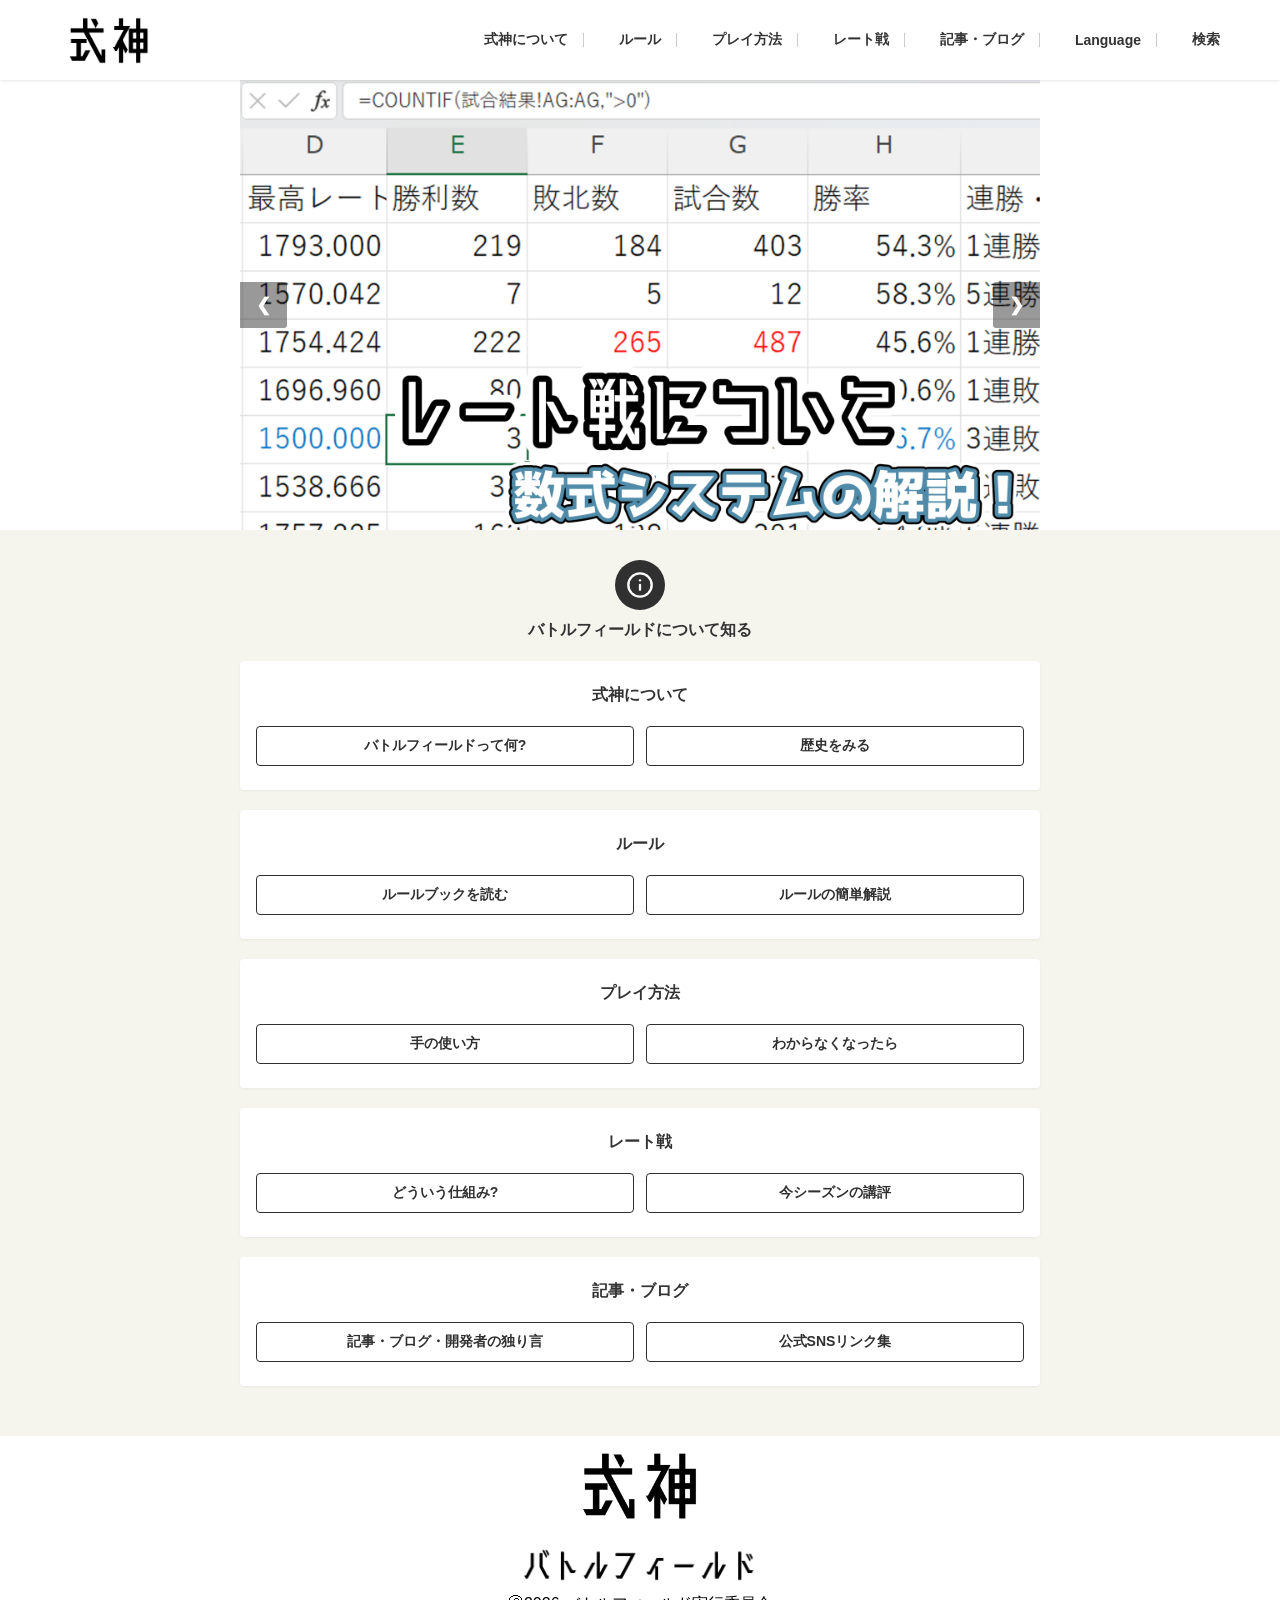
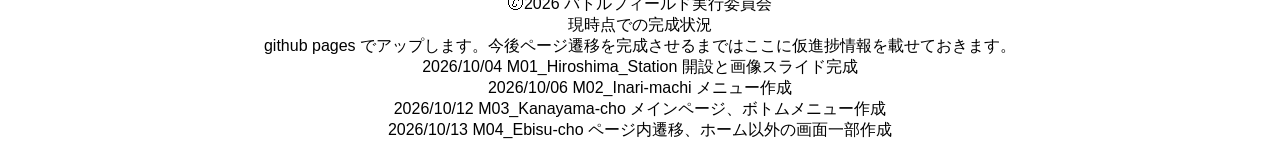
<file: index.html>
<!DOCTYPE html>
<html lang="ja">
<head>
  <meta charset="UTF-8">
  <meta name="viewport" content="width=device-width, initial-scale=1.0">
  <title>式神</title>
  <link rel="stylesheet" href="style.css">
</head>
<body>

<header class="header">
  <div class="header-inner">
    <!-- ロゴエリア -->
    <div class="logo-area">
      <a href="#" class="logo-link">
        <img src="logo-1.png" class="logo-img" alt="式神">
      </a>
    </div>

    <!-- ハンバーガーボタン（768px以下で表示） -->
    <div class="hamburger" id="js-hamburger">
      <span></span>
      <span></span>
      <span></span>
    </div>

    <!-- ナビゲーションエリア -->
    <nav class="header-nav" id="js-nav">
      <ul class="nav-list">
        <li class="nav-item">
          <a href="/about/index.html" class="nav-link">
            <span>式神について</span>
          </a>
        </li>
        <li class="nav-item">
          <a href="/rule/index.html" class="nav-link">
            <span>ルール</span>
          </a>
        </li>
        <li class="nav-item">
          <a href="/howto/index.html" class="nav-link">
            <span>プレイ方法</span>
          </a>
        </li>
        <li class="nav-item">
          <a href="/rate/index.html" class="nav-link">
            <span>レート戦</span>
          </a>
        </li>
        <li class="nav-item">
          <a href="/blog/index.html" class="nav-link">
            <span>記事・ブログ</span>
          </a>
        </li>
        <li class="nav-item">
          <a href="#" class="nav-link">
            <span>Language</span>
          </a>
        </li>
        <li class="nav-item">
          <a href="#" class="nav-link">
            <span>検索</span>
          </a>
        </li>
      </ul>
    </nav>
  </div>
</header>

<div class="slideshow-container">
      <div class="slide fade">
        <img src="slide1.png" alt="スライド1">
      </div>

      <div class="slide fade">
        <img src="slide2.png" alt="スライド2">
      </div>

      <div class="slide fade">
        <img src="slide3.png" alt="スライド3">
      </div>

      <div class="slide fade">
        <img src="slide4.png" alt="スライド4">
      </div>

      <a class="prev" onclick="plusSlides(-1)">&#10094;</a>
      <a class="next" onclick="plusSlides(1)">&#10095;</a>

      <div class="dots-container">
        <span class="dot active" onclick="currentSlide(1)"></span>
        <span class="dot" onclick="currentSlide(2)"></span>
        <span class="dot" onclick="currentSlide(3)"></span>
        <span class="dot" onclick="currentSlide(4)"></span>
      </div>
    </div>
  <div class="main-section">
          <div class="category-header">
        <div class="icon-circle">
          <svg class="header-icon" viewBox="0 0 24 24" fill="none" stroke="currentColor" stroke-width="2" stroke-linecap="round" stroke-linejoin="round">
  <circle cx="12" cy="12" r="10"></circle>
  <line x1="12" y1="16" x2="12" y2="12"></line>
  <line x1="12" y1="8" x2="12.01" y2="8"></line>
</svg>
        </div>
        <h2 class="category-title">バトルフィールドについて知る</h2>
      </div>

      <div class="card">

        <h3 class="card-title">式神について</h3>

        <div class="card-buttons">
          <a href="#" class="btn-outline">バトルフィールドって何?</a>
          <a href="#" class="btn-outline">歴史をみる</a>
        </div>
      </div>
      <div class="card">

        <h3 class="card-title">ルール</h3>

        <div class="card-buttons">
          <a href="#" class="btn-outline">ルールブックを読む</a>
          <a href="#" class="btn-outline">ルールの簡単解説</a>
        </div>
      </div>
      <div class="card">

        <h3 class="card-title">プレイ方法</h3>

        <div class="card-buttons">
          <a href="#" class="btn-outline">手の使い方</a>
          <a href="#" class="btn-outline">わからなくなったら</a>
        </div>
  </div>
      <div class="card">

        <h3 class="card-title">レート戦</h3>
        <div class="card-buttons">
          <a href="#" class="btn-outline">どういう仕組み?</a>
          <a href="#" class="btn-outline">今シーズンの講評</a>
        </div>
  </div>
      <div class="card">

        <h3 class="card-title">記事・ブログ</h3>
        <div class="card-buttons">
          <a href="#" class="btn-outline">記事・ブログ・開発者の独り言</a>
          <a href="#" class="btn-outline">公式SNSリンク集</a>
        </div>
  </div>
  </div>
<div class="bottom-logo">
  <img src="logo-1.png" class="bottomlogo1" >
<div class="bottom-logo">
<img src="logo-2.png" class="bottomlogo2" >
<p class="bottomtext">🄫2026 バトルフィールド実行委員会</p>

<p>現時点での完成状況</p>
<p>github pages でアップします。今後ページ遷移を完成させるまではここに仮進捗情報を載せておきます。</p>
<p>2026/10/04 M01_Hiroshima_Station 開設と画像スライド完成</p>
<p>2026/10/06 M02_Inari-machi メニュー作成</p>
<p>2026/10/12 M03_Kanayama-cho メインページ、ボトムメニュー作成</p>
<p>2026/10/13 M04_Ebisu-cho ページ内遷移、ホーム以外の画面一部作成</p>

<!-- ハンバーガーメニュー開閉用のJavaScript -->
<script>
  const hamburger = document.getElementById('js-hamburger');
  const nav = document.getElementById('js-nav');

  hamburger.addEventListener('click', () => {
    hamburger.classList.toggle('active');
    nav.classList.toggle('active');
  });

  // メニュー内のリンクをクリックしたら閉じる処理
  document.querySelectorAll('.nav-link').forEach(link => {
    link.addEventListener('click', () => {
      hamburger.classList.remove('active');
      nav.classList.remove('active');
    });
  });

let slideIndex = 1;
let slideTimer = null;

function showSlides(n) {
  let i;
  let slides = document.getElementsByClassName("slide");
  let dots = document.getElementsByClassName("dot");
  
  if (slides.length === 0) return; // 要素がない場合の安全対策
  
  if (n > slides.length) { slideIndex = 1 }
  if (n < 1) { slideIndex = slides.length }
  
  for (i = 0; i < slides.length; i++) {
    slides[i].style.display = "none";  
  }
  for (i = 0; i < dots.length; i++) {
    dots[i].className = dots[i].className.replace(" active", "");
  }
  
  slides[slideIndex - 1].style.display = "block";  
  if (dots.length > 0) {
    dots[slideIndex - 1].className += " active";
  }
}

function plusSlides(n) {
  showSlides(slideIndex += n);
  resetAutoSlide();
}

function currentSlide(n) {
  showSlides(slideIndex = n);
  resetAutoSlide();
}

function startAutoSlide() {
  slideTimer = setInterval(function() {
    slideIndex++;
    showSlides(slideIndex);
  }, 3000);
}

function resetAutoSlide() {
  clearInterval(slideTimer);
  startAutoSlide();
}


// -----------------------------------
// 2. DOM読み込み完了後に実行する処理 (ハンバーガー & スクロールアニメ)
// -----------------------------------
document.addEventListener("DOMContentLoaded", function() {
  
  // --- スライドショー初期化 ---
  showSlides(slideIndex);
  startAutoSlide();
});
</script>

</body>
</html>
</file>
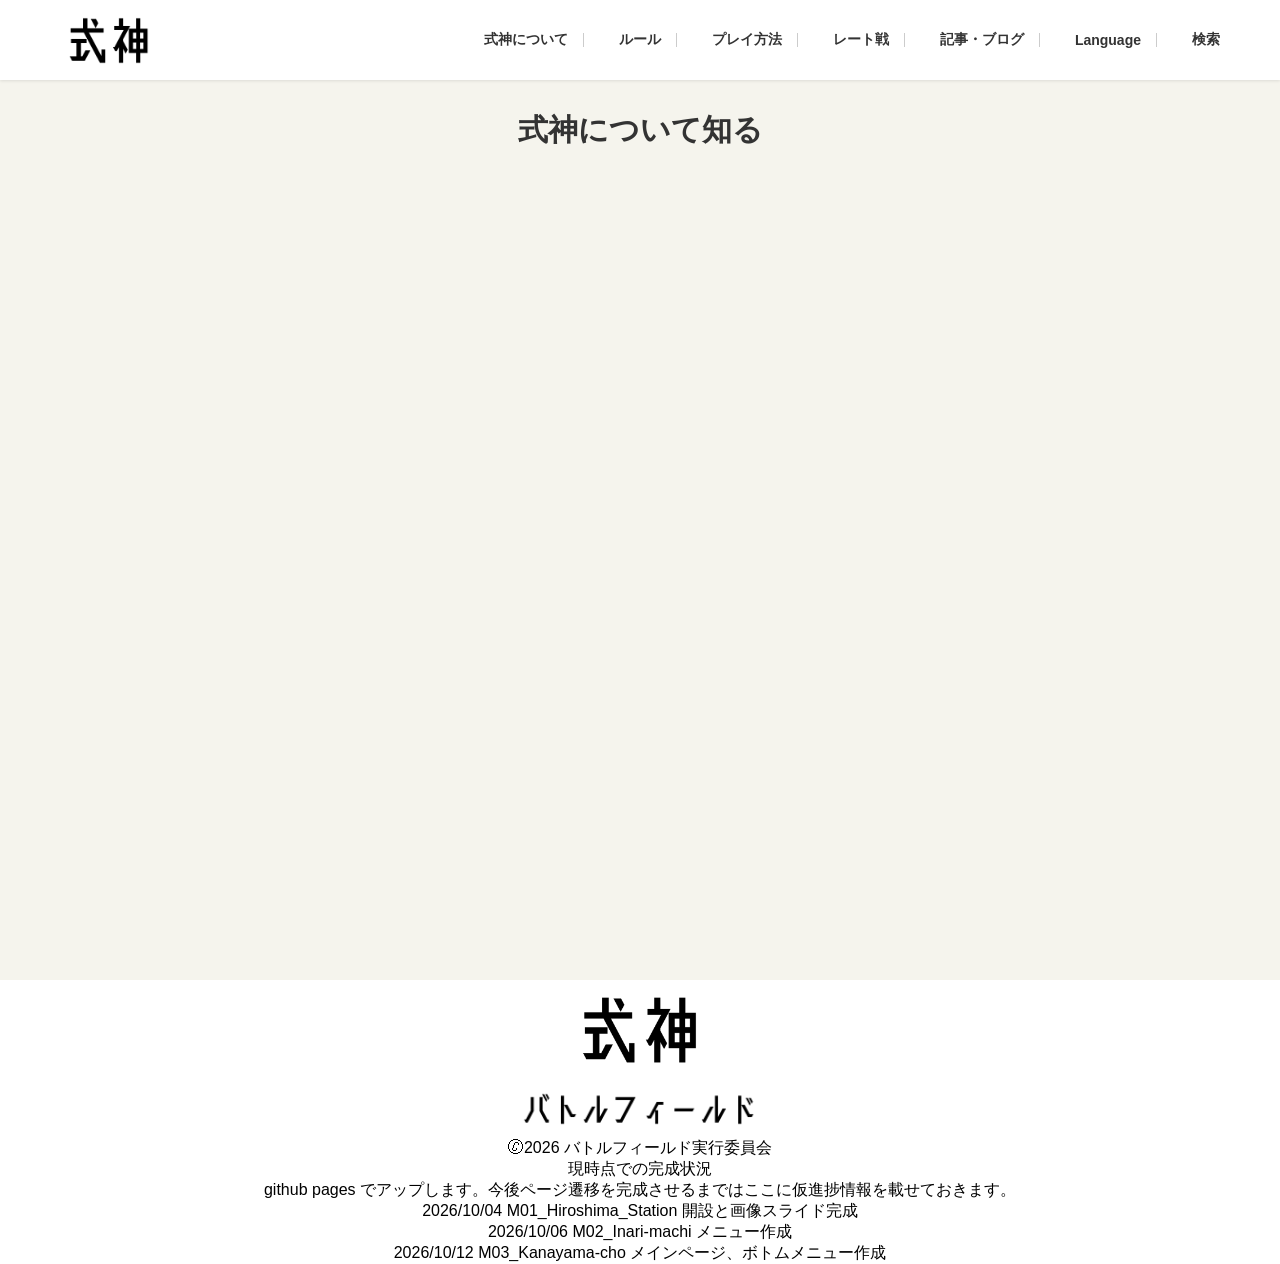
<file: about/index.html>
<!DOCTYPE html>
<html lang="ja">
<head>
  <meta charset="UTF-8">
  <meta name="viewport" content="width=device-width, initial-scale=1.0">
  <title>式神</title>
  <link rel="stylesheet" href="style.css">
</head>
<body>

<header class="header">
  <div class="header-inner">
    <!-- ロゴエリア -->
    <div class="logo-area">
      <a href="#" class="logo-link">
        <img src="logo-1.png" class="logo-img" alt="式神">
      </a>
    </div>

    <!-- ハンバーガーボタン（768px以下で表示） -->
    <div class="hamburger" id="js-hamburger">
      <span></span>
      <span></span>
      <span></span>
    </div>

    <!-- ナビゲーションエリア -->
    <nav class="header-nav" id="js-nav">
      <ul class="nav-list">
        <li class="nav-item">
          <a href="/about/index.html" class="nav-link">
            <span>式神について</span>
          </a>
        </li>
        <li class="nav-item">
          <a href="/rule/index.html" class="nav-link">
            <span>ルール</span>
          </a>
        </li>
        <li class="nav-item">
          <a href="/howto/index.html" class="nav-link">
            <span>プレイ方法</span>
          </a>
        </li>
        <li class="nav-item">
          <a href="/rate/index.html" class="nav-link">
            <span>レート戦</span>
          </a>
        </li>
        <li class="nav-item">
          <a href="/blog/index.html" class="nav-link">
            <span>記事・ブログ</span>
          </a>
        </li>
        <li class="nav-item">
          <a href="#" class="nav-link">
            <span>Language</span>
          </a>
        </li>
        <li class="nav-item">
          <a href="#" class="nav-link">
            <span>検索</span>
          </a>
        </li>
      </ul>
    </nav>
  </div>
</header>


  <div class="main-section">
      <div class="category-header">
        <h1 class="mainc-header">式神について知る</h1>
      </div>
  </div>
<div class="bottom-logo">
  <img src="logo-1.png" class="bottomlogo1" >
<div class="bottom-logo">
<img src="logo-2.png" class="bottomlogo2" >
<p class="bottomtext">🄫2026 バトルフィールド実行委員会</p>

<p>現時点での完成状況</p>
<p>github pages でアップします。今後ページ遷移を完成させるまではここに仮進捗情報を載せておきます。</p>
<p>2026/10/04 M01_Hiroshima_Station 開設と画像スライド完成</p>
<p>2026/10/06 M02_Inari-machi メニュー作成</p>
<p>2026/10/12 M03_Kanayama-cho メインページ、ボトムメニュー作成</p>

<!-- ハンバーガーメニュー開閉用のJavaScript -->
<script>
  const hamburger = document.getElementById('js-hamburger');
  const nav = document.getElementById('js-nav');

  hamburger.addEventListener('click', () => {
    hamburger.classList.toggle('active');
    nav.classList.toggle('active');
  });

  // メニュー内のリンクをクリックしたら閉じる処理
  document.querySelectorAll('.nav-link').forEach(link => {
    link.addEventListener('click', () => {
      hamburger.classList.remove('active');
      nav.classList.remove('active');
    });
  });

let slideIndex = 1;
let slideTimer = null;

function showSlides(n) {
  let i;
  let slides = document.getElementsByClassName("slide");
  let dots = document.getElementsByClassName("dot");
  
  if (slides.length === 0) return; // 要素がない場合の安全対策
  
  if (n > slides.length) { slideIndex = 1 }
  if (n < 1) { slideIndex = slides.length }
  
  for (i = 0; i < slides.length; i++) {
    slides[i].style.display = "none";  
  }
  for (i = 0; i < dots.length; i++) {
    dots[i].className = dots[i].className.replace(" active", "");
  }
  
  slides[slideIndex - 1].style.display = "block";  
  if (dots.length > 0) {
    dots[slideIndex - 1].className += " active";
  }
}

function plusSlides(n) {
  showSlides(slideIndex += n);
  resetAutoSlide();
}

function currentSlide(n) {
  showSlides(slideIndex = n);
  resetAutoSlide();
}

function startAutoSlide() {
  slideTimer = setInterval(function() {
    slideIndex++;
    showSlides(slideIndex);
  }, 3000);
}

function resetAutoSlide() {
  clearInterval(slideTimer);
  startAutoSlide();
}


// -----------------------------------
// 2. DOM読み込み完了後に実行する処理 (ハンバーガー & スクロールアニメ)
// -----------------------------------
document.addEventListener("DOMContentLoaded", function() {
  
  // --- スライドショー初期化 ---
  showSlides(slideIndex);
  startAutoSlide();
});
</script>

</body>
</html>
</file>
<file: style.css>
/* リセット・共通設定 */
* {
  box-sizing: border-box;
  margin: 0;
  padding: 0;
}

body {
  font-family: sans-serif;
  padding-top: 80px; /* 固定ヘッダー分の余白 */
}

/* 固定ヘッダー本体 */
.header {
  position: fixed;
  top: 0;
  left: 0;
  width: 100%;
  height: 80px;
  background-color: #ffffff;
  box-shadow: 0 1px 3px rgba(0, 0, 0, 0.1);
  z-index: 1000;
}

.header-inner {
  max-width: 1200px;
  height: 100%;
  margin: 0 auto;
  padding: 0 20px;
  display: flex;
  justify-content: space-between;
  align-items: center;
}

/* ロゴ部分 */
.logo-area {
  display: flex;
  flex-direction: column;
}

.catchphrase {
  font-size: 11px;
  color: #333;
  margin-bottom: 2px;
  font-weight: bold;
}

.logo-link {
  display: flex;
  align-items: center;
  text-decoration: none;
}

.logo-mark {
  width: 36px;
  height: 28px;
  margin-right: 8px;
}

.logo-text {
  font-size: 28px;
  font-weight: 900;
  color: #000;
  letter-spacing: 1px;
  font-style: italic;
}

.logo-img {
  height: 55px; /* デザインに合わせて調整してください */
  width: auto;  /* アスペクト比を維持 */
  display: block;
}
/* ナビゲーション部分 */
.nav-list {
  display: flex;
  align-items: center;
  list-style: none;
  gap: 20px;
}

.nav-item {
  display: flex;
  align-items: center;
}

/* 採用情報とよくあるご質問の間の区切り線 */
.nav-item.border-left {
  border-left: 1px solid #ccc;
  padding-left: 20px;
}

.nav-link {
  display: flex;
  align-items: center;
  text-decoration: none;
  color: #333;
  font-size: 14px;
  font-weight: bold;
  gap: 6px;
}

/* アイコン装飾 */
.icon {
  display: inline-flex;
  justify-content: center;
  align-items: center;
  font-size: 14px;
}

.icon-orange {
  background-color: #e65100;
  color: #fff;
  border-radius: 50%;
  width: 20px;
  height: 20px;
  font-size: 10px;
}

.icon-orange-outline {
  color: #e65100;
  font-size: 16px;
}

.arrow-down {
  font-size: 10px;
  color: #fff;
  background-color: #e65100;
  border-radius: 50%;
  width: 14px;
  height: 14px;
  display: inline-flex;
  align-items: center;
  justify-content: center;
}

/* 検索エリア（縦並び配置） */
.search-link {
  flex-direction: column;
  gap: 2px;
}

.search-text {
  font-size: 10px;
  color: #666;
}
/* ナビゲーション部分 */
.nav-list {
  display: flex;
  align-items: center;
  list-style: none;
  /* gap: 20px; ← 区切り線を均等に配置するためgapを削除し、margin/paddingで調整します */
}

.nav-item {
  display: flex;
  align-items: center;
  position: relative;
}

/* 各項目の右側に灰色の縦線を追加 */
.nav-item:not(:last-child)::after {
  content: "";
  display: inline-block;
  width: 1px;
  height: 14px; /* 線の高さ */
  background-color: #ccc; /* 線の色（灰色） */
  margin: 0 15px; /* 線と文字の間の余白 */
}

.nav-link {
  display: flex;
  align-items: center;
  text-decoration: none;
  color: #333;
  font-size: 14px;
  font-weight: bold;
  gap: 6px;
}

/* ==========================================
   レスポンシブ対応（メディアクエリ）
   ========================================== */

/* 画面幅が768px以下（スマホ等）の時の処理 */
/* ==========================================
   レスポンシブ対応（メディアクエリ）
   ========================================== */

/* 画面幅が768px以下（スマホ等）の時の処理 */
@media screen and (max-width: 768px) {
  /* ハンバーガーボタンのスタイル */
  .hamburger {
    display: flex;
    flex-direction: column;
    justify-content: space-between;
    width: 30px;
    height: 22px;
    cursor: pointer;
    z-index: 1001;
  }

  .hamburger span {
    display: block;
    width: 100%;
    height: 3px;
    background-color: #333;
    transition: transform 0.3s, opacity 0.3s;
    border-radius: 2px;
  }

  /* ハンバーガーメニューが開いたときのアイコンの動き（X字に変形） */
  .hamburger.active span:nth-child(1) {
    transform: translateY(9.5px) rotate(45deg);
  }
  .hamburger.active span:nth-child(2) {
    opacity: 0;
  }
  .hamburger.active span:nth-child(3) {
    transform: translateY(-9.5px) rotate(-45deg);
  }

  /* スマホ時のナビゲーションメニュー（初期状態は非表示・スライド用設定） */
  .header-nav {
    position: fixed;
    top: 80px; /* 通常のヘッダーの高さに合わせる */
    left: 0;
    width: 100%;
    height: calc(100vh - 80px);
    background-color: #ffffff;
    display: flex;
    flex-direction: column;
    align-items: center;
    padding: 40px 20px;
    transform: translateX(100%); /* 画面外へ隠す */
    transition: transform 0.3s ease-in-out;
    box-shadow: 0 4px 6px rgba(0, 0, 0, 0.1);
    overflow-y: auto;
  }

  /* メニューが開いたとき */
  .header-nav.active {
    transform: translateX(0); /* 画面内へスライドイン */
  }

  /* スマホ用リストレイアウトに変更 */
  .nav-list {
    flex-direction: column;
    width: 100%;
    gap: 0;
  }

  .nav-item {
    width: 100%;
    border-bottom: 1px solid #eee;
  }

  /* PC用の区切り線（擬似要素）をスマホでは無効化 */
  .nav-item:not(:last-child)::after {
    display: none;
  }

  .nav-link {
    width: 100%;
    padding: 15px 10px;
    font-size: 16px;
  }
  
  .search-link {
    flex-direction: row;
    gap: 10px;
  }
}

/* 768pxより大きい画面ではハンバーガーを非表示 */
@media screen and (min-width: 769px) {
  .hamburger {
    display: none;
  }
}


.slideshow-container {
  position: relative;
  max-width: 800px;
  overflow: hidden;
  margin: auto;
  margin-bottom: 0px;
}

.slide {
  display: none;
  width: 100%;
}

.slide img {
  width: 100%;
  height: auto;
  display: block;
}
.fade {
  animation: fadeEffect 0.8s ease-in-out;
}
@keyframes fadeEffect {
  from { opacity: 0.4; }
  to { opacity: 1; }
}

/* 左右ボタン */
.prev, .next {
  cursor: pointer;
  position: absolute;
  top: 50%;
  transform: translateY(-50%);
  width: auto;
  padding: 12px 16px;
  color: #fff;
  font-weight: bold;
  font-size: 18px;
  user-select: none;
  background-color: rgba(0, 0, 0, 0.4);
  transition: background-color 0.3s;
  z-index: 10;
}

.next {
  right: 0;
  border-radius: 3px 0 0 3px;
}

.prev {
  left: 0;
  border-radius: 0 3px 3px 0;
}

.category-header {
  text-align: center;
  margin-bottom: 20px;
}

.icon-circle {
  width: 50px;
  height: 50px;
  background-color: #303030; /* アイコンの赤背景 */
  border-radius: 50%;
  display: flex;
  align-items: center;
  justify-content: center;
  margin: 0 auto 10px;
  color: #ffffff;
}

.icon-circle svg {
  width: 28px;
  height: 28px;
  stroke: #ffffff;
}

.category-title {
  font-size: 16px;
  font-weight: bold;
  color: #333333;
}
.main-section {
  background-color: #f5f4ed; /* 画像のような薄いベージュ背景 */
  padding: 30px 16px;       /* 上下左右の余白 */
  min-height: 100vh;
}
.card {
  background-color: #ffffff;
  border-radius: 4px;
  padding: 24px 16px;
  max-width: 800px;
  margin: 0 auto 20px; /* 中央寄せ＆下のカードとの余白 */
  box-shadow: 0 1px 3px rgba(0, 0, 0, 0.05); /* かすかな影 */
  text-align: center;
}

.card-icon svg {
  width: 48px;
  height: 48px;
  margin-bottom: 8px;
}

.card-title {
  font-size: 16px;
  font-weight: bold;
  color: #333333;
  margin-bottom: 20px;
}

/* ボタン配置（横並び） */
.card-buttons {
  display: flex;
  gap: 12px;
  justify-content: center;
}
.card-icon {
  display: flex;
  justify-content: center;
  align-items: center;
  height: 40px;
  margin-bottom: 12px;
}
.btn-outline {
  flex: 1;
  display: block;
  padding: 10px 0;
  border: 1px solid #303030;
  border-radius: 4px;
  color: #303030;
  text-decoration: none;
  font-size: 14px;
  font-weight: bold;
  background-color: #ffffff;
  transition: all 0.2s ease;
}
.btn-outline:active {
  background-color: #303030;
  color: #ffffff;
}
.bottom-logo{
  text-align: center;
  margin-top: 10px;
}
.bottomlogo1{
  height: 80px;
}
.bottomlogo2{
  height: 50px;
}
</file>
<file: about/style.css>
/* リセット・共通設定 */
* {
  box-sizing: border-box;
  margin: 0;
  padding: 0;
}

body {
  font-family: sans-serif;
  padding-top: 80px; /* 固定ヘッダー分の余白 */
}

/* 固定ヘッダー本体 */
.header {
  position: fixed;
  top: 0;
  left: 0;
  width: 100%;
  height: 80px;
  background-color: #ffffff;
  box-shadow: 0 1px 3px rgba(0, 0, 0, 0.1);
  z-index: 1000;
}

.header-inner {
  max-width: 1200px;
  height: 100%;
  margin: 0 auto;
  padding: 0 20px;
  display: flex;
  justify-content: space-between;
  align-items: center;
}

/* ロゴ部分 */
.logo-area {
  display: flex;
  flex-direction: column;
}

.catchphrase {
  font-size: 11px;
  color: #333;
  margin-bottom: 2px;
  font-weight: bold;
}

.logo-link {
  display: flex;
  align-items: center;
  text-decoration: none;
}

.logo-mark {
  width: 36px;
  height: 28px;
  margin-right: 8px;
}

.logo-text {
  font-size: 28px;
  font-weight: 900;
  color: #000;
  letter-spacing: 1px;
  font-style: italic;
}

.logo-img {
  height: 55px; /* デザインに合わせて調整してください */
  width: auto;  /* アスペクト比を維持 */
  display: block;
}
/* ナビゲーション部分 */
.nav-list {
  display: flex;
  align-items: center;
  list-style: none;
  gap: 20px;
}

.nav-item {
  display: flex;
  align-items: center;
}

/* 採用情報とよくあるご質問の間の区切り線 */
.nav-item.border-left {
  border-left: 1px solid #ccc;
  padding-left: 20px;
}

.nav-link {
  display: flex;
  align-items: center;
  text-decoration: none;
  color: #333;
  font-size: 14px;
  font-weight: bold;
  gap: 6px;
}

/* アイコン装飾 */
.icon {
  display: inline-flex;
  justify-content: center;
  align-items: center;
  font-size: 14px;
}

.icon-orange {
  background-color: #e65100;
  color: #fff;
  border-radius: 50%;
  width: 20px;
  height: 20px;
  font-size: 10px;
}

.icon-orange-outline {
  color: #e65100;
  font-size: 16px;
}

.arrow-down {
  font-size: 10px;
  color: #fff;
  background-color: #e65100;
  border-radius: 50%;
  width: 14px;
  height: 14px;
  display: inline-flex;
  align-items: center;
  justify-content: center;
}

/* 検索エリア（縦並び配置） */
.search-link {
  flex-direction: column;
  gap: 2px;
}

.search-text {
  font-size: 10px;
  color: #666;
}
/* ナビゲーション部分 */
.nav-list {
  display: flex;
  align-items: center;
  list-style: none;
  /* gap: 20px; ← 区切り線を均等に配置するためgapを削除し、margin/paddingで調整します */
}

.nav-item {
  display: flex;
  align-items: center;
  position: relative;
}

/* 各項目の右側に灰色の縦線を追加 */
.nav-item:not(:last-child)::after {
  content: "";
  display: inline-block;
  width: 1px;
  height: 14px; /* 線の高さ */
  background-color: #ccc; /* 線の色（灰色） */
  margin: 0 15px; /* 線と文字の間の余白 */
}

.nav-link {
  display: flex;
  align-items: center;
  text-decoration: none;
  color: #333;
  font-size: 14px;
  font-weight: bold;
  gap: 6px;
}

/* ==========================================
   レスポンシブ対応（メディアクエリ）
   ========================================== */

/* 画面幅が768px以下（スマホ等）の時の処理 */
/* ==========================================
   レスポンシブ対応（メディアクエリ）
   ========================================== */

/* 画面幅が768px以下（スマホ等）の時の処理 */
@media screen and (max-width: 768px) {
  /* ハンバーガーボタンのスタイル */
  .hamburger {
    display: flex;
    flex-direction: column;
    justify-content: space-between;
    width: 30px;
    height: 22px;
    cursor: pointer;
    z-index: 1001;
  }

  .hamburger span {
    display: block;
    width: 100%;
    height: 3px;
    background-color: #333;
    transition: transform 0.3s, opacity 0.3s;
    border-radius: 2px;
  }

  /* ハンバーガーメニューが開いたときのアイコンの動き（X字に変形） */
  .hamburger.active span:nth-child(1) {
    transform: translateY(9.5px) rotate(45deg);
  }
  .hamburger.active span:nth-child(2) {
    opacity: 0;
  }
  .hamburger.active span:nth-child(3) {
    transform: translateY(-9.5px) rotate(-45deg);
  }

  /* スマホ時のナビゲーションメニュー（初期状態は非表示・スライド用設定） */
  .header-nav {
    position: fixed;
    top: 80px; /* 通常のヘッダーの高さに合わせる */
    left: 0;
    width: 100%;
    height: calc(100vh - 80px);
    background-color: #ffffff;
    display: flex;
    flex-direction: column;
    align-items: center;
    padding: 40px 20px;
    transform: translateX(100%); /* 画面外へ隠す */
    transition: transform 0.3s ease-in-out;
    box-shadow: 0 4px 6px rgba(0, 0, 0, 0.1);
    overflow-y: auto;
  }

  /* メニューが開いたとき */
  .header-nav.active {
    transform: translateX(0); /* 画面内へスライドイン */
  }

  /* スマホ用リストレイアウトに変更 */
  .nav-list {
    flex-direction: column;
    width: 100%;
    gap: 0;
  }

  .nav-item {
    width: 100%;
    border-bottom: 1px solid #eee;
  }

  /* PC用の区切り線（擬似要素）をスマホでは無効化 */
  .nav-item:not(:last-child)::after {
    display: none;
  }

  .nav-link {
    width: 100%;
    padding: 15px 10px;
    font-size: 16px;
  }
  
  .search-link {
    flex-direction: row;
    gap: 10px;
  }
}

/* 768pxより大きい画面ではハンバーガーを非表示 */
@media screen and (min-width: 769px) {
  .hamburger {
    display: none;
  }
}

.fade {
  animation: fadeEffect 0.8s ease-in-out;
}
@keyframes fadeEffect {
  from { opacity: 0.4; }
  to { opacity: 1; }
}

/* 左右ボタン */

.category-header {
  text-align: center;
  margin-bottom: 20px;
}
.mainc-header {
  text-align: center;
  margin-bottom: 20px;
  font-size: 30px;
  color: #333333;
}

.icon-circle {
  width: 50px;
  height: 50px;
  background-color: #303030; /* アイコンの赤背景 */
  border-radius: 50%;
  display: flex;
  align-items: center;
  justify-content: center;
  margin: 0 auto 10px;
  color: #ffffff;
}

.icon-circle svg {
  width: 28px;
  height: 28px;
  stroke: #ffffff;
}

.category-title {
  font-size: 16px;
  font-weight: bold;
  color: #333333;
}
.main-section {
  background-color: #f5f4ed; /* 画像のような薄いベージュ背景 */
  padding: 30px 16px;       /* 上下左右の余白 */
  min-height: 100vh;
}
.card {
  background-color: #ffffff;
  border-radius: 4px;
  padding: 24px 16px;
  max-width: 800px;
  margin: 0 auto 20px; /* 中央寄せ＆下のカードとの余白 */
  box-shadow: 0 1px 3px rgba(0, 0, 0, 0.05); /* かすかな影 */
  text-align: center;
}

.card-icon svg {
  width: 48px;
  height: 48px;
  margin-bottom: 8px;
}

.card-title {
  font-size: 16px;
  font-weight: bold;
  color: #333333;
  margin-bottom: 20px;
}

/* ボタン配置（横並び） */
.card-buttons {
  display: flex;
  gap: 12px;
  justify-content: center;
}
.card-icon {
  display: flex;
  justify-content: center;
  align-items: center;
  height: 40px;
  margin-bottom: 12px;
}
.btn-outline {
  flex: 1;
  display: block;
  padding: 10px 0;
  border: 1px solid #303030;
  border-radius: 4px;
  color: #303030;
  text-decoration: none;
  font-size: 14px;
  font-weight: bold;
  background-color: #ffffff;
  transition: all 0.2s ease;
}
.btn-outline:active {
  background-color: #303030;
  color: #ffffff;
}
.bottom-logo{
  text-align: center;
  margin-top: 10px;
}
.bottomlogo1{
  height: 80px;
}
.bottomlogo2{
  height: 50px;
}
</file>
